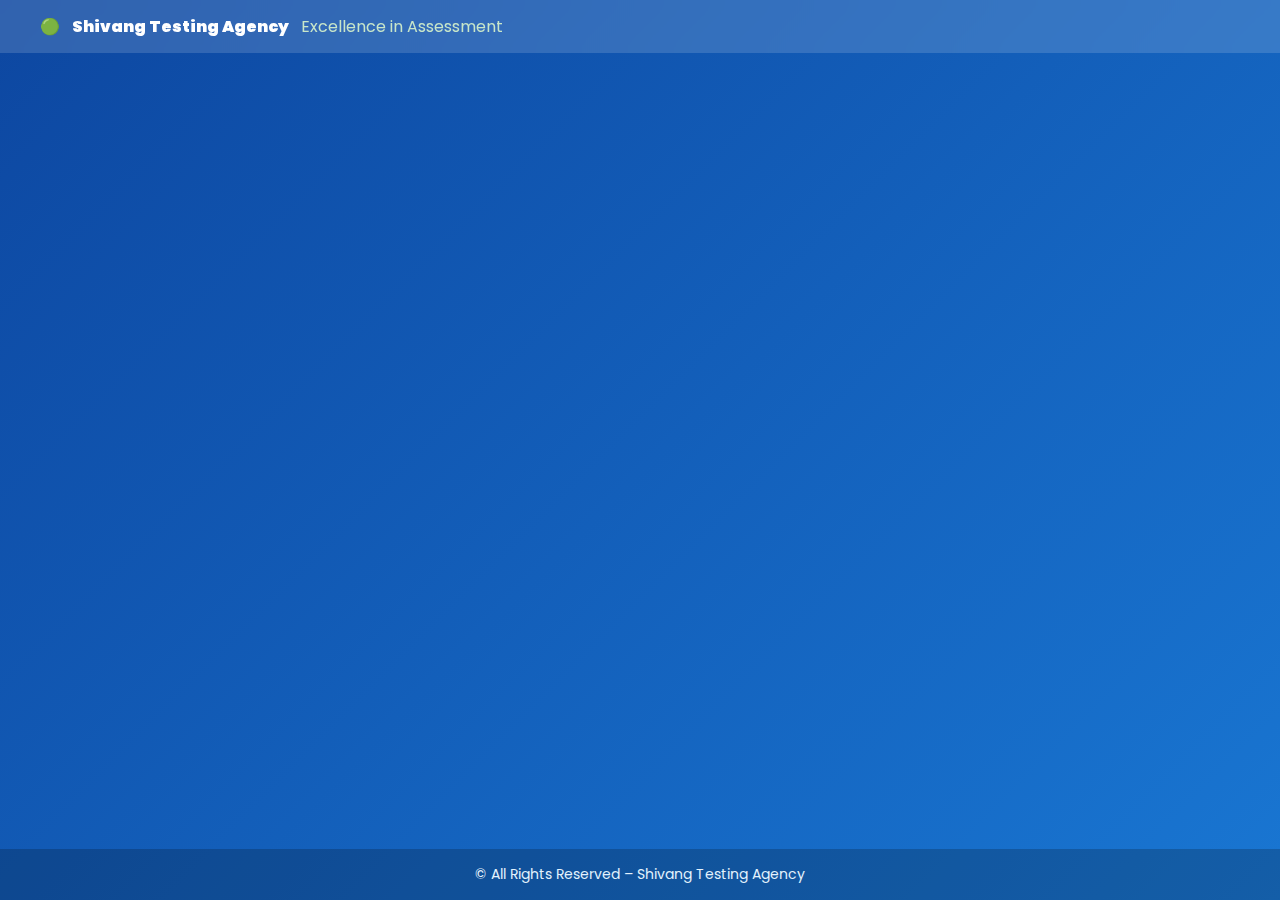
<file: index.html>
<!DOCTYPE html>
<html lang="en">
<head>
    <meta charset="UTF-8">
    <title>Shivang Testing Agency | Mock Test</title>
    <meta name="viewport" content="width=device-width, initial-scale=1.0">

    <!-- Google Font -->
    <link href="https://fonts.googleapis.com/css2?family=Poppins:wght@300;400;600;700&display=swap" rel="stylesheet">

    <style>
        :root {
            --primary: #0d47a1;
            --secondary: #1976d2;
            --accent: #64b5f6;
            --white: #ffffff;
        }

        * {
            margin: 0;
            padding: 0;
            box-sizing: border-box;
            font-family: 'Poppins', sans-serif;
        }

        body {
            min-height: 100vh;
            background: linear-gradient(135deg, #0d47a1, #1976d2);
            display: flex;
            flex-direction: column;
        }

        header {
            background: rgba(255,255,255,0.15);
            backdrop-filter: blur(12px);
            padding: 14px 40px;
            display: flex;
            align-items: center;
            gap: 12px;
            color: #fff;
            font-weight: 600;
        }

        header span {
            color: #c8e6c9;
            font-weight: 400;
        }

        .container {
            flex: 1;
            display: grid;
            grid-template-columns: 1.2fr 1fr;
            padding: 60px;
            gap: 40px;
            align-items: center;
        }

        .welcome {
            color: #fff;
            opacity: 0;
            transform: translateX(-60px);
            animation: fadeInLeft 1.2s ease forwards;
        }

        .welcome h1 {
            font-size: 44px;
            font-weight: 700;
            margin-bottom: 20px;
        }

        .welcome h1 span {
            color: #ffca28;
        }

        .welcome p {
            font-size: 18px;
            line-height: 1.6;
            max-width: 520px;
        }

        .line {
            width: 120px;
            height: 4px;
            background: #ffca28;
            margin: 30px 0;
            border-radius: 5px;
        }

        .card {
            background: rgba(255,255,255,0.18);
            backdrop-filter: blur(18px);
            border-radius: 18px;
            padding: 35px;
            box-shadow: 0 20px 40px rgba(0,0,0,0.25);
            opacity: 0;
            transform: translateX(60px);
            animation: fadeInRight 1.2s ease forwards;
        }

        .card h3 {
            color: #fff;
            margin-bottom: 20px;
            font-weight: 500;
        }

        label {
            color: #e3f2fd;
            font-size: 14px;
            margin-bottom: 6px;
            display: block;
        }

        select {
            width: 100%;
            padding: 14px;
            border-radius: 10px;
            border: none;
            font-size: 15px;
            margin-bottom: 20px;
        }

        .start-btn {
            width: 100%;
            padding: 12px;
            background: #0b4ea2;
            color: #fff;
            border: none;
            font-size: 16px;
            cursor: pointer;
            border-radius: 3px;
        }

        .start-btn:hover {
            background: #083b7a;
        }

        .small-text {
            margin-top: 15px;
            font-size: 13px;
            color: #e1f5fe;
            text-align: center;
        }

        footer {
            text-align: center;
            padding: 15px;
            color: #e3f2fd;
            font-size: 14px;
            background: rgba(0,0,0,0.2);
        }

        @keyframes fadeInLeft {
            to { opacity: 1; transform: translateX(0); }
        }

        @keyframes fadeInRight {
            to { opacity: 1; transform: translateX(0); }
        }

        @media (max-width: 900px) {
            .container {
                grid-template-columns: 1fr;
                padding: 40px 20px;
            }
            .welcome h1 {
                font-size: 34px;
            }
        }
    </style>
</head>
<body>

<header>
    🟢 <strong>Shivang Testing Agency</strong>
    <span>Excellence in Assessment</span>
</header>

<main class="container">

    <!-- LEFT -->
    <section class="welcome">
        <h1>Welcome <span>💫 𝑻𝒘𝒊𝒏𝒌𝒍𝒆 💎✨!</span></h1>
        <p>
            Believe in yourself and your abilities.  
            Every mock test you attempt is one step closer to real exam success.
        </p>

        <div class="line"></div>

        <p>
            Welcome to <strong>Shivang Testing Agency</strong>,  
            your trusted Test Practice Centre.
        </p>
    </section>

    <!-- RIGHT -->
    <section class="card">
        <h3>Select exam you would like to appear</h3>

        <label>Exam</label>
        <select disabled>
            <option>UPP (Police)</option>
        </select>

        <label>Paper</label>
        <select id="subject">
            <option value="">-- Select --</option>
            <option value="gk">GK + Current Affairs</option>
            <option value="hindi">General Hindi</option>
            <option value="math">Math + Reasoning + Mental Aptitude</option>
        </select>

        <button class="start-btn" onclick="startTest()">START MOCK TEST</button>

        <div class="small-text">
            For STA Mock Tests of December 2026 onwards, please click here
        </div>
    </section>

</main>

<footer>
    © All Rights Reserved – Shivang Testing Agency
</footer>

<script>
function startTest() {
    const subject = document.getElementById("subject").value;

    if (subject === "") {
        alert("Please select a subject");
        return;
    }

    localStorage.setItem("selectedSubject", subject);
    window.location.href = "instructions.html";
}
</script>

</body>
</html>
</file>
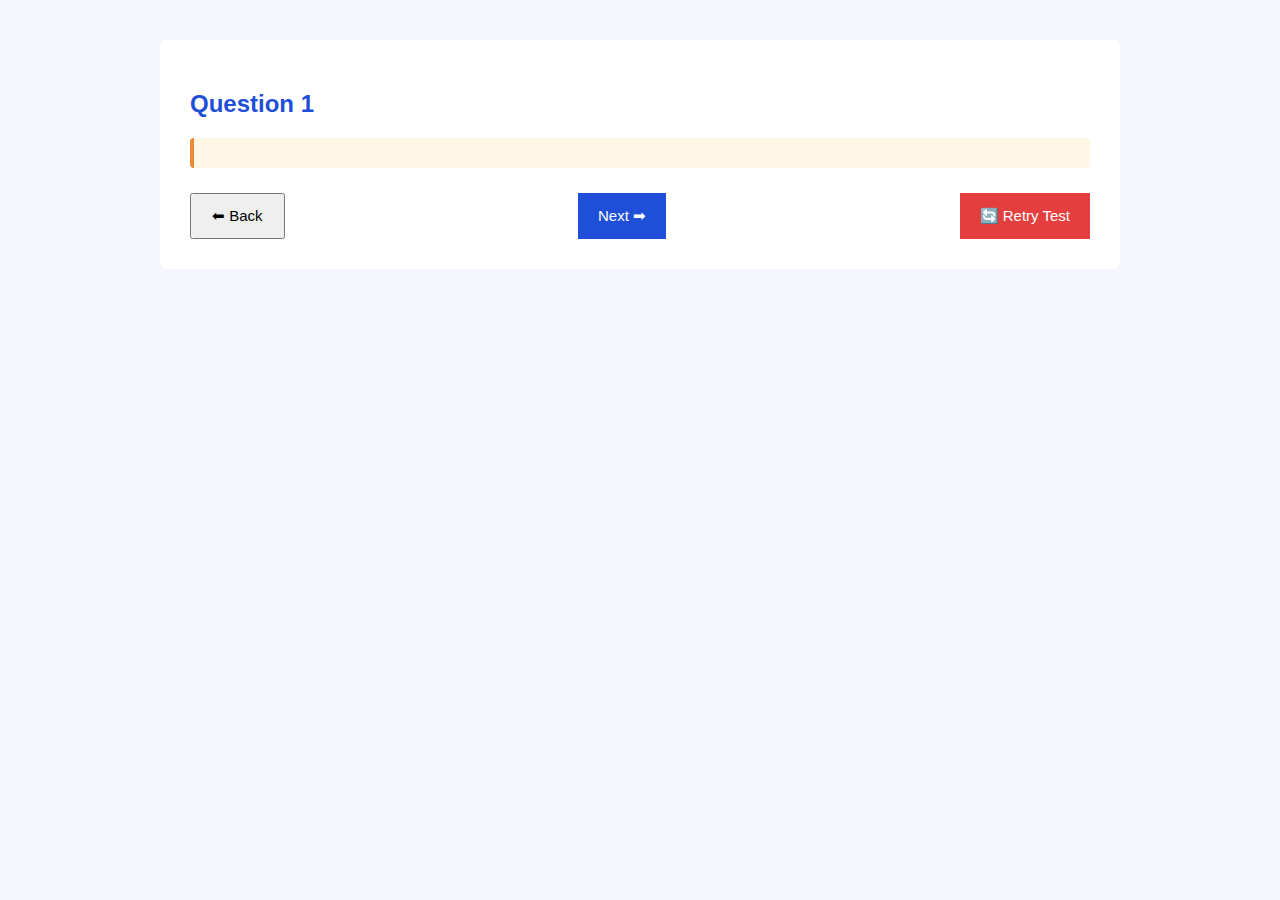
<file: analysis.html>
<!DOCTYPE html>
<html lang="en">
<head>
  <meta charset="UTF-8">
  <title>Answer Analysis</title>
  <link rel="stylesheet" href="analysis.css">
</head>
<body>

<div class="wrapper">

  <h2 id="qCount">Question 1</h2>

  <div class="question-box">
    <p id="questionText"></p>
  </div>

  <div class="options" id="options"></div>

  <div class="correct-line" id="correctLine"></div>

  <div class="topic" id="topic"></div>

  <div class="explanation" id="explanation"></div>

  <div class="nav-buttons">
    <button onclick="prevQ()">⬅ Back</button>
    <button class="next" onclick="nextQ()">Next ➡</button>
    <button class="retry" onclick="retryTest()">🔄 Retry Test</button>
  </div>

</div>

<script src="analysis.js"></script>
</body>
</html>
</file>
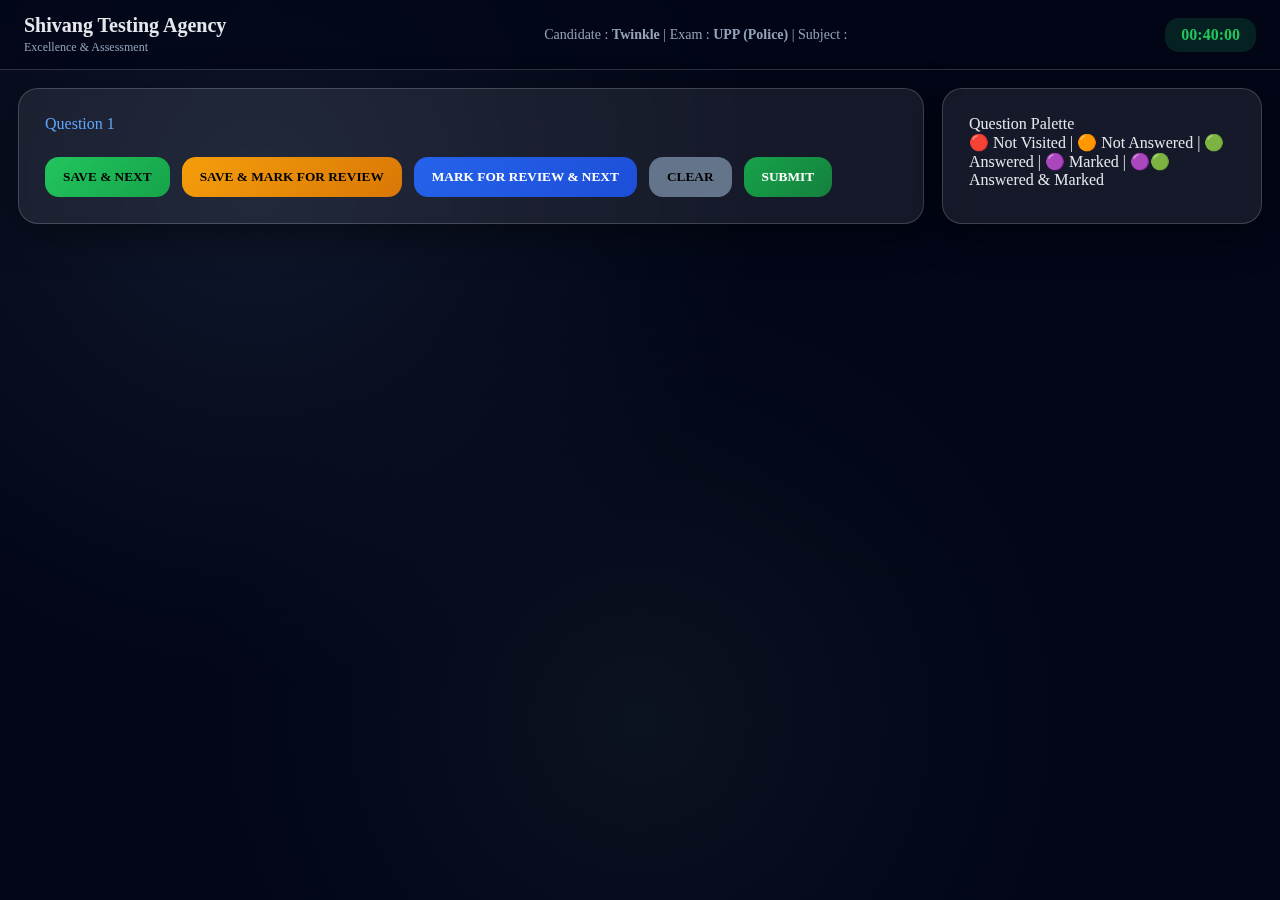
<file: exam.html>
<!DOCTYPE html>
<html lang="en">
<head>
<meta charset="UTF-8">
<title>Shivang Testing Agency | CBT Exam</title>
<meta name="viewport" content="width=device-width, initial-scale=1.0">
<link rel="stylesheet" href="exam.css">
</head>

<body>

<!-- HEADER -->
<div class="header">
  <div class="header-left">
    <h2>Shivang Testing Agency</h2>
    <span>Excellence & Assessment</span>
  </div>

  <div class="header-center">
    Candidate : <b id="candName"></b> |
    Exam : <b>UPP (Police)</b> |
    Subject : <b id="subjectName"></b>
  </div>

  <div class="timer" id="timer">00:40:00</div>
</div>

<!-- MAIN -->
<div class="main">

  <!-- QUESTION -->
  <div class="card">
    <div class="qno" id="qno">Question 1</div>
    <div class="question" id="questionText"></div>

    <div id="options"></div>

    <div class="actions">
      <button class="btn save" onclick="saveAndNext()">SAVE & NEXT</button>
      <button class="btn review" onclick="markForReview()">SAVE & MARK FOR REVIEW</button>
      <button class="btn next" onclick="markForReviewNext()">MARK FOR REVIEW & NEXT</button>
      <button class="btn clear" onclick="clearResponse()">CLEAR</button>
      <button class="btn submit" onclick="submitExam()">SUBMIT</button>
    </div>
  </div>

  <!-- PALETTE -->
  <div class="card">
    <div class="palette-title">Question Palette</div>
    <div class="legend">
      🔴 Not Visited | 🟠 Not Answered | 🟢 Answered | 🟣 Marked | 🟣🟢 Answered & Marked
    </div>
    <div class="palette" id="paletteGrid"></div>
  </div>

</div>

<script>
  /* Candidate Name */
  document.getElementById("candName").innerText = "Twinkle";

  /* Subject handling – SAME LOGIC, ONLY TEXT DISPLAY */
  const subject = localStorage.getItem("selectedSubject");

  if(subject === "gk"){
    document.getElementById("subjectName").innerText = "GK + CURRENT AFFAIRS";
    document.write('<script src="data/gk.js"><\/script>');
  }
  else if(subject === "hindi"){
    document.getElementById("subjectName").innerText = "GENERAL HINDI";
    document.write('<script src="data/hindi.js"><\/script>');
  }
  else if(subject === "math"){
    document.getElementById("subjectName").innerText = "MATH + REASONING + MENTAL APTITUDE";
    document.write('<script src="data/math.js"><\/script>');
  }
</script>

<script src="exam.js"></script>
</body>
</html>
</file>
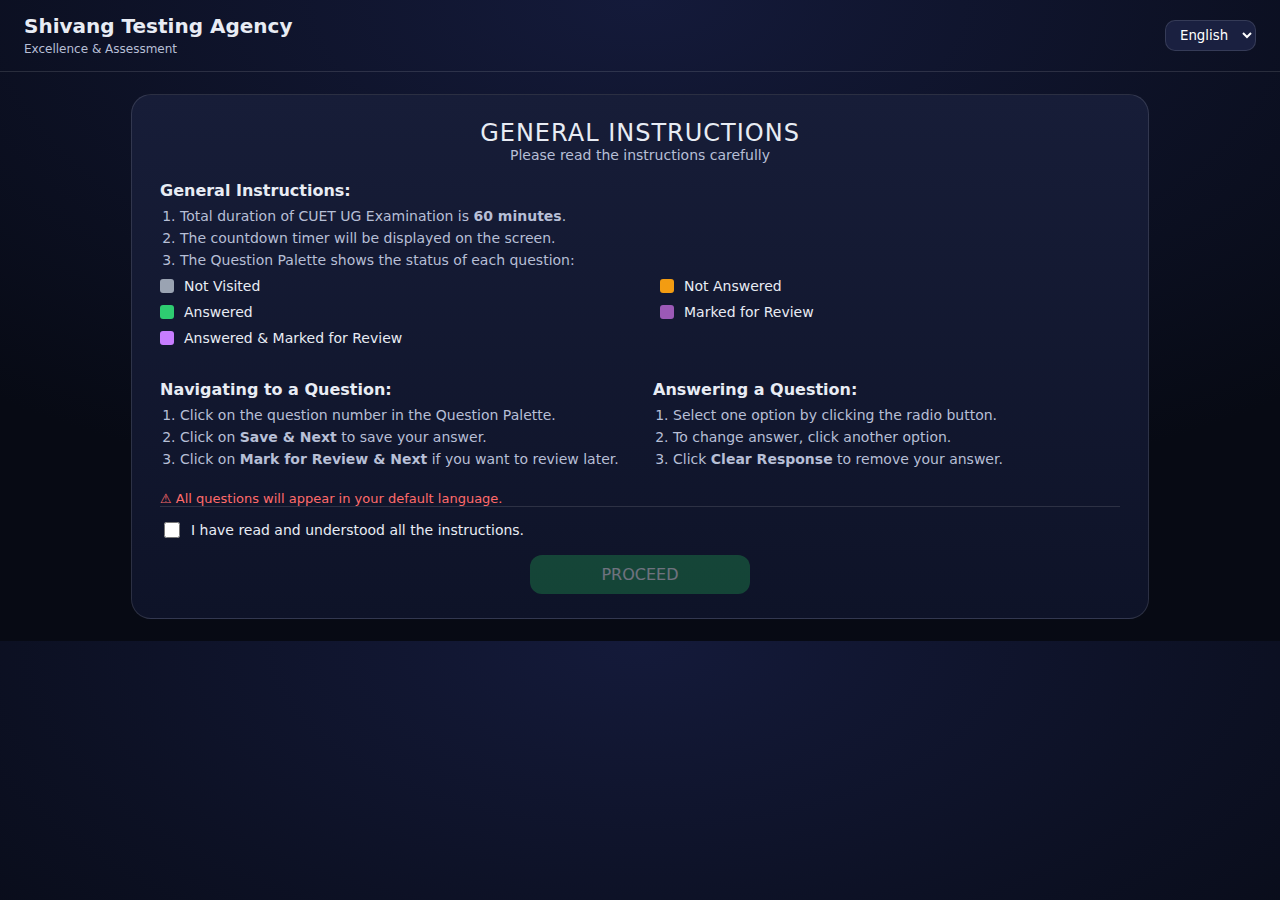
<file: instructions.html>
<!DOCTYPE html>
<html lang="en">
<head>
<meta charset="UTF-8">
<title>General Instructions | Shivang Testing Agency</title>
<meta name="viewport" content="width=device-width, initial-scale=1.0">

<style>
:root{
  --bg:#0b1020;
  --card:#151a2e;
  --border:rgba(255,255,255,0.12);
  --text:#e8ecf4;
  --muted:#b7bfd6;
  --green:#2ecc71;
  --orange:#f39c12;
  --purple:#9b59b6;
  --gray:#9aa3b2;
}

*{box-sizing:border-box;font-family:Segoe UI,system-ui,sans-serif}

body{
  margin:0;
  background:radial-gradient(80% 80% at 50% 0%,#141a3a,#070a14);
  color:var(--text);
}

/* HEADER */
.header{
  display:flex;
  justify-content:space-between;
  align-items:center;
  padding:14px 24px;
  border-bottom:1px solid var(--border);
}
.brand h1{margin:0;font-size:20px}
.brand small{color:var(--muted);font-size:12px}
.lang{
  background:#1a2040;
  border:1px solid var(--border);
  color:#fff;
  padding:6px 10px;
  border-radius:10px;
}

/* MAIN */
.wrap{
  max-width:1050px;
  margin:22px auto;
  padding:0 16px;
}
.card{
  background:linear-gradient(180deg,#171d38,#0e1328);
  border:1px solid var(--border);
  border-radius:20px;
  padding:24px 28px; /* ⬅ reduced */
}

/* TITLES */
.title{
  text-align:center;
  font-size:24px;   /* ⬅ smaller */
  letter-spacing:1px;
}
.subtitle{
  text-align:center;
  color:var(--muted);
  font-size:14px;
  margin-bottom:18px;
}

/* SECTIONS */
.section{margin-bottom:18px}
.section h3{
  margin-bottom:8px;
  font-size:16px;
}
ol{
  padding-left:20px;
  margin:0;
}
li{
  margin-bottom:6px;
  font-size:14px;
  color:var(--muted);
}

/* STATUS */
.status-grid{
  display:grid;
  grid-template-columns:1fr 1fr;
  gap:10px 40px;
  margin-top:10px;
}
.status{
  display:flex;
  align-items:center;
  gap:10px;
  font-size:14px;
}
.box{
  width:14px;height:14px;border-radius:3px;
}
.nv{background:var(--gray)}
.na{background:var(--orange)}
.ans{background:var(--green)}
.mark{background:var(--purple)}
.am{background:#c77dff}

/* TWO COLUMN */
.two{
  display:grid;
  grid-template-columns:1fr 1fr;
  gap:26px;
}
.warn{
  color:#ff6b6b;
  font-size:13px;
  margin-top:8px;
}

/* FOOTER */
.footer{
  border-top:1px solid var(--border);
  padding-top:12px;
}
.check{
  display:flex;
  align-items:center;
  gap:8px;
  font-size:14px;
}
.check input{width:16px;height:16px}

.btn{
  margin:14px auto 0;
  display:block;
  width:220px;      /* ⬅ smaller */
  padding:10px;
  border-radius:12px;
  font-size:16px;
  border:none;
  background:#1f8f4d;
  color:#fff;
  cursor:pointer;
}
.btn:disabled{opacity:.4;cursor:not-allowed}
</style>
</head>

<body>

<div class="header">
  <div class="brand">
    <h1>Shivang Testing Agency</h1>
    <small>Excellence & Assessment</small>
  </div>
  <select class="lang">
    <option>English</option>
    <option>Hindi</option>
  </select>
</div>

<div class="wrap">
  <div class="card">

    <div class="title">GENERAL INSTRUCTIONS</div>
    <div class="subtitle">Please read the instructions carefully</div>

    <div class="section">
      <h3>General Instructions:</h3>
      <ol>
        <li>Total duration of CUET UG Examination is <b>60 minutes</b>.</li>
        <li>The countdown timer will be displayed on the screen.</li>
        <li>The Question Palette shows the status of each question:</li>
      </ol>

      <div class="status-grid">
        <div class="status"><div class="box nv"></div>Not Visited</div>
        <div class="status"><div class="box na"></div>Not Answered</div>
        <div class="status"><div class="box ans"></div>Answered</div>
        <div class="status"><div class="box mark"></div>Marked for Review</div>
        <div class="status"><div class="box am"></div>Answered & Marked for Review</div>
      </div>
    </div>

    <div class="section two">
      <div>
        <h3>Navigating to a Question:</h3>
        <ol>
          <li>Click on the question number in the Question Palette.</li>
          <li>Click on <b>Save & Next</b> to save your answer.</li>
          <li>Click on <b>Mark for Review & Next</b> if you want to review later.</li>
        </ol>
      </div>

      <div>
        <h3>Answering a Question:</h3>
        <ol>
          <li>Select one option by clicking the radio button.</li>
          <li>To change answer, click another option.</li>
          <li>Click <b>Clear Response</b> to remove your answer.</li>
        </ol>
      </div>
    </div>

    <div class="warn">⚠ All questions will appear in your default language.</div>

    <div class="footer">
      <div class="check">
        <input type="checkbox" id="agree" onchange="btn.disabled=!this.checked">
        <label for="agree">I have read and understood all the instructions.</label>
      </div>

      <button class="btn" id="btn" disabled onclick="location.href='exam.html'">
        PROCEED
      </button>
    </div>

  </div>
</div>

</body>
</html>
</file>
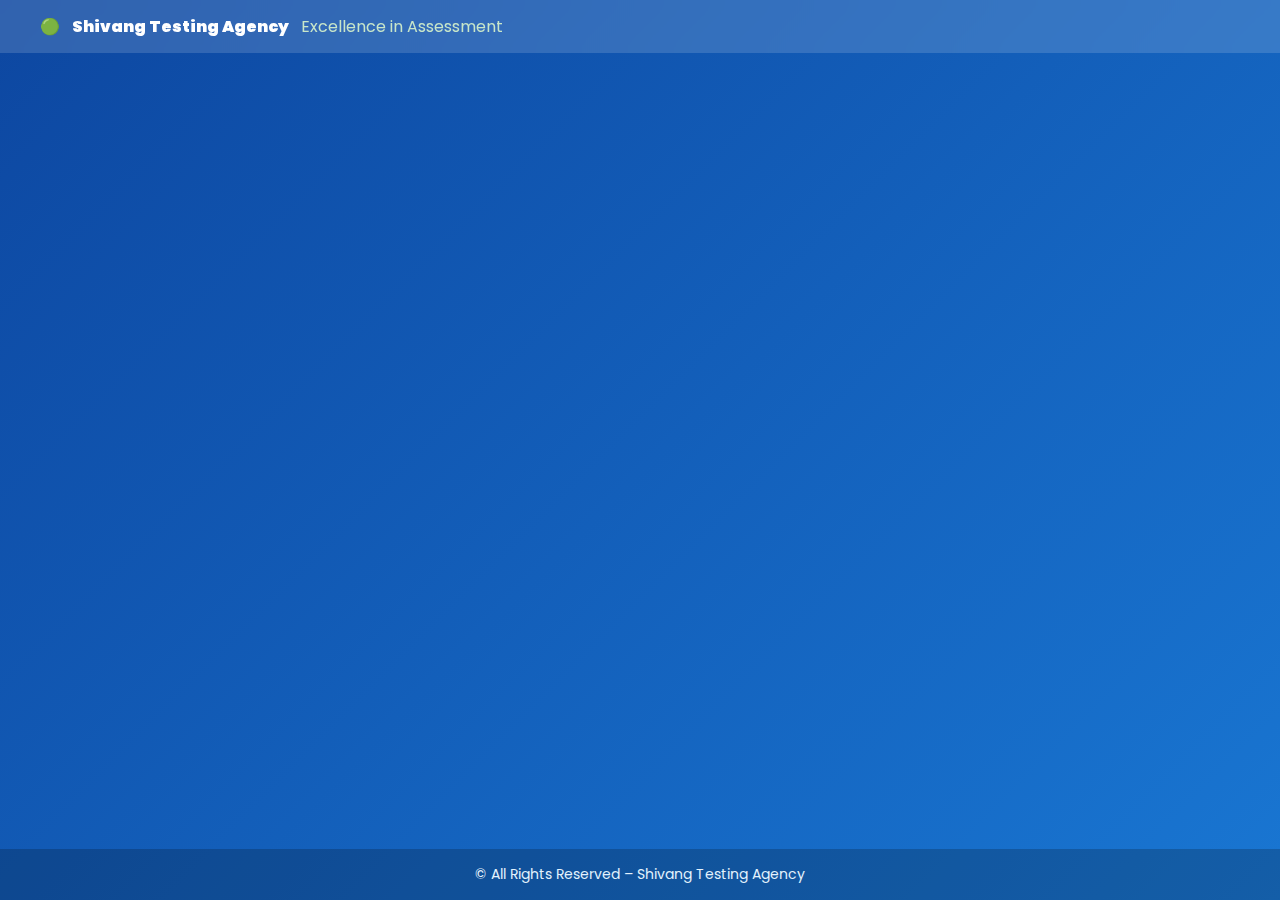
<file: result.html>
<!DOCTYPE html>
<html lang="en">
<head>
  <meta charset="UTF-8">
  <title>Test Performance Analysis</title>
  <link rel="stylesheet" href="result.css">
</head>
<body>

<div class="container">

  <h1 class="title">Test Performance Analysis</h1>

  <!-- TOP STATS -->
  <div class="top-cards">
    <div class="card blue">
      <span>Total Questions</span>
      <b id="totalQ">0</b>
    </div>
    <div class="card green">
      <span>Correct</span>
      <b id="correct">0</b>
    </div>
    <div class="card red">
      <span>Wrong</span>
      <b id="wrong">0</b>
    </div>
    <div class="card orange">
      <span>Skipped</span>
      <b id="skipped">0</b>
    </div>
  </div>

  <!-- MID STATS -->
  <div class="mid-cards">
    <div class="mini">Total<br><b id="mTotal">0</b></div>
    <div class="mini">Correct<br><b class="green-text" id="mCorrect">0</b></div>
    <div class="mini">Wrong<br><b class="red-text" id="mWrong">0</b></div>
    <div class="mini">Skipped<br><b class="orange-text" id="mSkipped">0</b></div>
    <div class="score">
      Final Score: <span id="scorePercent">0%</span>
      <div class="bar">
        <div id="scoreBar"></div>
      </div>
    </div>
  </div>

  <!-- MAIN -->
  <div class="main">

    <!-- TABLE -->
    <table>
      <thead>
        <tr>
          <th>Q. No.</th>
          <th>Your Answer</th>
          <th>Status</th>
          <th>Correct Answer</th>
        </tr>
      </thead>
      <tbody id="resultBody"></tbody>
    </table>

    <!-- RIGHT -->
    <div class="right">

      <div class="donut">
        <div class="center" id="donutText">0%</div>
      </div>

      <div class="legend">
        <div><span class="dot green"></span> Correct <b id="pCorrect">0%</b></div>
        <div><span class="dot red"></span> Wrong <b id="pWrong">0%</b></div>
        <div><span class="dot orange"></span> Skipped <b id="pSkipped">0%</b></div>
      </div>

      <!-- VIEW ANSWERS BUTTON (UPPER, VISIBLE) -->
      <button class="view-btn" onclick="viewAnswers()">
        🔍 View Your Answers
      </button>

    </div>
  </div>

</div>

<script src="result.js"></script>
</body>
</html>
</file>
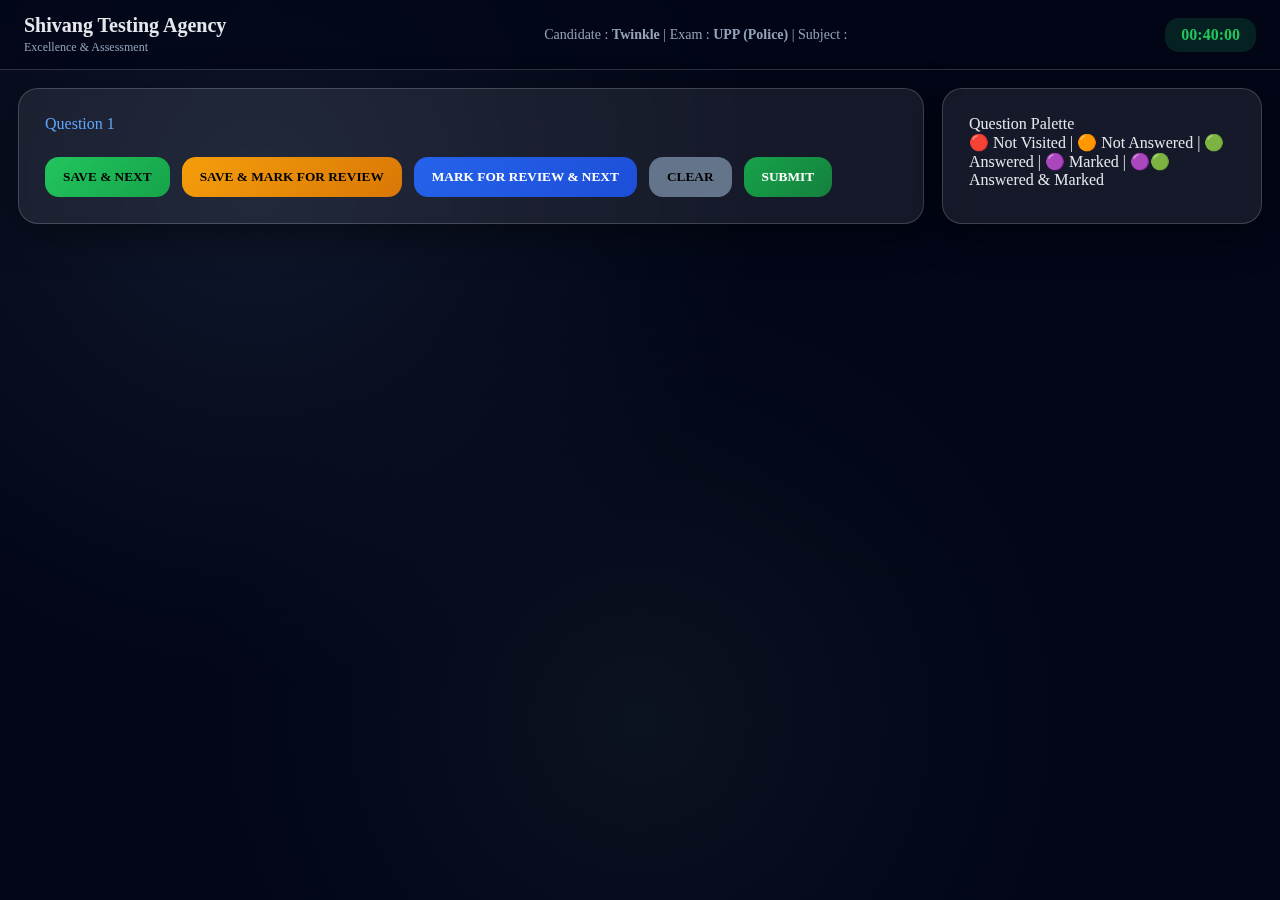
<file: summary.html>
<!DOCTYPE html>
<html lang="en">
<head>
<meta charset="UTF-8">
<title>Exam Summary | UPP (Police)</title>
<meta name="viewport" content="width=device-width, initial-scale=1.0">

<link href="https://fonts.googleapis.com/css2?family=Poppins:wght@300;400;500;600;700&display=swap" rel="stylesheet">

<style>
*{
  margin:0;
  padding:0;
  box-sizing:border-box;
  font-family:'Poppins',sans-serif;
}

body{
  min-height:100vh;
  background:linear-gradient(180deg,#eef5ff,#ffffff);
  display:flex;
  justify-content:center;
  align-items:center;
}

.container{
  width:92%;
  max-width:1200px;
  background:#fff;
  border-radius:24px;
  box-shadow:0 25px 60px rgba(0,0,0,.08);
  padding:30px 40px 40px;
}

.header{
  display:flex;
  justify-content:space-between;
  align-items:center;
  padding-bottom:20px;
  background:linear-gradient(90deg,#3b82f6,#ef4444) bottom/100% 3px no-repeat;
}

.header-left{
  font-size:16px;
  color:#475569;
  line-height:1.6;
}

.header-left b{ color:#111827; }

.time-over{
  background:#ef4444;
  color:#fff;
  padding:8px 18px;
  border-radius:20px;
  font-weight:600;
  font-size:14px;
}

.title{
  text-align:center;
  font-size:34px;
  font-weight:600;
  margin:35px 0 30px;
  color:#1e293b;
}

.cards{
  display:flex;
  gap:22px;
  justify-content:center;
  flex-wrap:wrap;
}

.card{
  width:190px;
  border-radius:20px;
  padding:22px 18px;
  text-align:center;
  box-shadow:0 18px 40px rgba(0,0,0,.08);
}

.card .icon{
  width:48px;
  height:48px;
  margin:0 auto 12px;
  border-radius:50%;
  display:flex;
  align-items:center;
  justify-content:center;
  font-size:20px;
  font-weight:700;
  color:#fff;
}

.card h4{
  font-size:15px;
  font-weight:500;
  color:#334155;
}

.card h2{
  font-size:34px;
  margin-top:8px;
  font-weight:700;
}

.blue{background:linear-gradient(135deg,#3b82f6,#60a5fa);}
.blue .icon{background:#2563eb;}

.green{background:linear-gradient(135deg,#4ade80,#22c55e);}
.green .icon{background:#16a34a;}

.orange{background:linear-gradient(135deg,#facc15,#f59e0b);}
.orange .icon{background:#d97706;}

.purple{background:linear-gradient(135deg,#a78bfa,#8b5cf6);}
.purple .icon{background:#7c3aed;}

.red{background:linear-gradient(135deg,#f87171,#ef4444);}
.red .icon{background:#dc2626;}

.note{
  text-align:center;
  margin:40px 0 25px;
  color:#334155;
  font-size:17px;
}

.note b{
  display:block;
  margin-top:5px;
}

.buttons{
  display:flex;
  justify-content:center;
  gap:20px;
}

.btn{
  min-width:140px;
  padding:14px 0;
  border-radius:10px;
  font-size:16px;
  font-weight:600;
  cursor:pointer;
  border:none;
}

.btn-no{
  background:#fff;
  border:2px solid #c7d2fe;
  color:#334155;
}

.btn-yes{
  background:linear-gradient(135deg,#3b82f6,#2563eb);
  color:#fff;
}
</style>
</head>

<body>

<div class="container">

  <!-- HEADER -->
  <div class="header">
    <div class="header-left">
      Candidate : <b>🌸 𝚃𝕨𝚒𝕟𝚔𝕝𝚎 💖</b><br>
      Exam : <b>UPP (Police)</b><br>
      Subject : <b id="subjectName"></b>
    </div>
    <div class="time-over">TIME OVER</div>
  </div>

  <div class="title">Exam Summary</div>

  <div class="cards">
    <div class="card blue">
      <div class="icon">?</div>
      <h4>No of Questions</h4>
      <h2 id="totalQ">0</h2>
    </div>

    <div class="card green">
      <div class="icon">✓</div>
      <h4>Answered</h4>
      <h2 id="answered">0</h2>
    </div>

    <div class="card orange">
      <div class="icon">✕</div>
      <h4>Not Answered</h4>
      <h2 id="notAnswered">0</h2>
    </div>

    <div class="card purple">
      <div class="icon">✦</div>
      <h4>Marked for Review</h4>
      <h2 id="marked">0</h2>
    </div>

    <div class="card red">
      <div class="icon">−</div>
      <h4>Not Visited</h4>
      <h2 id="notVisited">0</h2>
    </div>
  </div>

  <div class="note">
    Are you sure you want to submit for final marking?
    <b>No changes will be allowed after submission</b>
  </div>

  <div class="buttons">
    <button class="btn btn-no" onclick="goBack()">NO</button>
    <button class="btn btn-yes" onclick="finalSubmit()">YES</button>
  </div>

</div>

<script>
window.onload = function () {
  const examResult = JSON.parse(localStorage.getItem("examResult"));
  if (!examResult) {
    alert("Exam data not found!");
    window.location.href = "exam.html";
    return;
  }

  const { questions, answers, status } = examResult;

  let total = questions.length;
  let answered = 0;
  let notAnswered = 0;
  let marked = 0;
  let notVisited = 0;

  status.forEach((s, i) => {
    if (s === "notVisited") notVisited++;
    else if (s === "notAnswered") notAnswered++;
    else if (s === "answered") answered++;
    else if (s === "marked" && answers[i] === null) marked++;
    else if (s === "answeredMarked") {
      answered++;
      marked++;
    }
  });

  document.getElementById("totalQ").innerText = total;
  document.getElementById("answered").innerText = answered;
  document.getElementById("notAnswered").innerText = notAnswered;
  document.getElementById("marked").innerText = marked;
  document.getElementById("notVisited").innerText = notVisited;

  const subject = localStorage.getItem("selectedSubject");
  let subjectText = "";
  if (subject === "gk") subjectText = "GK + Current Affairs";
  else if (subject === "hindi") subjectText = "General Hindi";
  else if (subject === "math") subjectText = "Math + Reasoning + Mental Aptitude";

  document.getElementById("subjectName").innerText = subjectText;
};

function finalSubmit(){
  window.location.href = "result.html";
}
function goBack(){
  window.location.href = "exam.html";
}
</script>

</body>
</html>
</file>
<file: analysis.css>
body {
  margin: 0;
  font-family: Arial, sans-serif;
  background: #f4f6fb;
}

.wrapper {
  max-width: 900px;
  margin: 40px auto;
  background: #fff;
  padding: 30px;
  border-radius: 8px;
}

h2 {
  margin-bottom: 15px;
  color: #1f4fd8;
}

.question-box {
  font-size: 18px;
  margin-bottom: 20px;
}

.options div {
  padding: 12px;
  border: 1px solid #ddd;
  border-radius: 6px;
  margin-bottom: 10px;
}

.correct {
  background: #e6f4ea;
  border-color: #38a169;
  color: #256029;
}

.wrong {
  background: #fdecea;
  border-color: #e53e3e;
  color: #7a1f1f;
}

.correct-line {
  margin-top: 15px;
  font-weight: bold;
  color: #256029;
}

.topic {
  margin-top: 15px;
  font-weight: bold;
  color: #222;
}

.explanation {
  margin-top: 10px;
  background: #fff7e6;
  padding: 15px;
  border-left: 4px solid #ed8936;
  border-radius: 4px;
}

.nav-buttons {
  margin-top: 25px;
  display: flex;
  justify-content: space-between;
}

button {
  padding: 12px 20px;
  font-size: 15px;
  cursor: pointer;
}

.next {
  background: #1f4fd8;
  color: #fff;
  border: none;
}

.retry {
  background: #e53e3e;
  color: #fff;
  border: none;
}
</file>
<file: exam.css>
:root{
  --glass:rgba(255,255,255,.08);
  --border:rgba(255,255,255,.18);
  --text:#e5e7eb;
  --muted:#94a3b8;
  --blue:#2563eb;
  --green:#22c55e;
  --orange:#f59e0b;
  --purple:#a855f7;
}

*{margin:0;padding:0;box-sizing:border-box;font-family:Segoe UI}

body{
  min-height:100vh;
  color:var(--text);
  background:
    radial-gradient(circle at 20% 20%, #0f172a, transparent 40%),
    radial-gradient(circle at 80% 10%, #020617, transparent 40%),
    radial-gradient(circle at 50% 80%, #0b1220, transparent 45%),
    linear-gradient(180deg,#020617,#020617);
}

/* HEADER */
.header{
  position:sticky;top:0;
  display:flex;
  justify-content:space-between;
  align-items:center;
  padding:14px 24px;
  backdrop-filter:blur(14px);
  background:rgba(2,6,23,.75);
  border-bottom:1px solid var(--border);
}

.header-left h2{font-size:20px}
.header-left span{font-size:12px;color:var(--muted)}
.header-center{font-size:14px;color:var(--muted)}

.timer{
  background:rgba(34,197,94,.15);
  color:var(--green);
  padding:8px 16px;
  border-radius:14px;
  font-weight:600;
}

/* LAYOUT */
.main{
  display:grid;
  grid-template-columns:1fr 320px;
  gap:18px;
  padding:18px;
}

.card{
  background:var(--glass);
  border:1px solid var(--border);
  border-radius:20px;
  backdrop-filter:blur(16px);
  padding:26px;
  box-shadow:0 10px 40px rgba(0,0,0,.45);
}

.qno{color:#60a5fa;margin-bottom:6px}
.question{font-size:18px;margin-bottom:20px}

/* OPTIONS */
.option{
  display:flex;
  align-items:center;
  gap:14px;
  padding:16px;
  border-radius:14px;
  background:rgba(255,255,255,.04);
  border:1px solid var(--border);
  margin-bottom:14px;
  cursor:pointer;
}

.option input{display:none}
.radio{
  width:22px;height:22px;border-radius:50%;
  border:2px solid var(--muted);
}

.option input:checked + .radio{
  background:var(--blue);
  border-color:var(--blue);
}

/* BUTTONS */
.actions{display:flex;gap:12px;flex-wrap:wrap;margin-top:24px}
.btn{padding:12px 18px;border:none;border-radius:14px;font-weight:600;cursor:pointer}
.save{background:linear-gradient(135deg,#22c55e,#16a34a)}
.review{background:linear-gradient(135deg,#f59e0b,#d97706)}
.next{background:linear-gradient(135deg,#2563eb,#1d4ed8);color:#fff}
.clear{background:#64748b}
.submit{background:linear-gradient(135deg,#16a34a,#15803d);color:#fff}

/* PALETTE */
.palette{
  display:grid;
  grid-template-columns:repeat(5,1fr);
  gap:10px;
}

.pbtn{
  height:42px;
  border-radius:10px;
  border:none;
  font-weight:600;
  color:#fff;
  cursor:pointer;
}

.notVisited{background:#1e293b}
.notAnswered{background:#f97316}
.answered{background:#22c55e;color:#022c22}
.marked{background:#a855f7}
.answeredMarked{background:#a855f7;position:relative}
.answeredMarked::after{
  content:"";
  width:6px;height:6px;
  background:#22c55e;
  border-radius:50%;
  position:absolute;
  bottom:4px;right:4px;
}
</file>
<file: result.css>
body {
  margin: 0;
  font-family: Arial, sans-serif;
  background: #f6f8fb;
}

.container {
  max-width: 1200px;
  margin: auto;
  padding: 20px;
}

.title {
  font-size: 36px;
  color: #1f4fd8;
  margin-bottom: 20px;
}

/* TOP CARDS */
.top-cards {
  display: grid;
  grid-template-columns: repeat(4, 1fr);
  gap: 15px;
}

.card {
  color: #fff;
  padding: 20px;
  border-radius: 8px;
  font-size: 18px;
}

.card b {
  font-size: 32px;
  display: block;
}

.blue { background: #2b6cb0; }
.green { background: #38a169; }
.red { background: #e53e3e; }
.orange { background: #ed8936; }

/* MID */
.mid-cards {
  display: grid;
  grid-template-columns: repeat(5, 1fr);
  gap: 15px;
  margin: 25px 0;
}

.mini, .score {
  background: #fff;
  padding: 15px;
  border-radius: 8px;
  text-align: center;
}

.green-text { color: #38a169; }
.red-text { color: #e53e3e; }
.orange-text { color: #ed8936; }

.bar {
  height: 6px;
  background: #ddd;
  margin-top: 8px;
  border-radius: 4px;
}

.bar div {
  height: 100%;
  width: 0%;
  background: #1f4fd8;
  border-radius: 4px;
}

/* MAIN */
.main {
  display: grid;
  grid-template-columns: 2fr 1fr;
  gap: 20px;
}

table {
  width: 100%;
  border-collapse: collapse;
  background: #fff;
}

th {
  background: #1f4fd8;
  color: #fff;
  padding: 10px;
}

td {
  padding: 8px;
  border-bottom: 1px solid #ddd;
  text-align: center;
}

.right {
  background: #fff;
  padding: 20px;
  border-radius: 8px;
}

/* DONUT */
.donut {
  width: 180px;
  height: 180px;
  border-radius: 50%;
  background: conic-gradient(#ed8936 100%, #eee 0);
  margin: auto;
  position: relative;
}

.center {
  position: absolute;
  inset: 40px;
  background: #fff;
  border-radius: 50%;
  display: flex;
  align-items: center;
  justify-content: center;
  font-weight: bold;
}

/* LEGEND */
.legend {
  margin-top: 20px;
}

.dot {
  width: 10px;
  height: 10px;
  display: inline-block;
  border-radius: 50%;
  margin-right: 6px;
}

.dot.green { background: #38a169; }
.dot.red { background: #e53e3e; }
.dot.orange { background: #ed8936; }

/* VIEW ANSWERS BUTTON */
.view-btn {
  margin-top: 25px;
  width: 100%;
  padding: 14px;
  font-size: 16px;
  background: #1f4fd8;
  color: #fff;
  border: none;
  border-radius: 6px;
  cursor: pointer;
}

.view-btn:hover {
  background: #163bb5;
}
</file>
